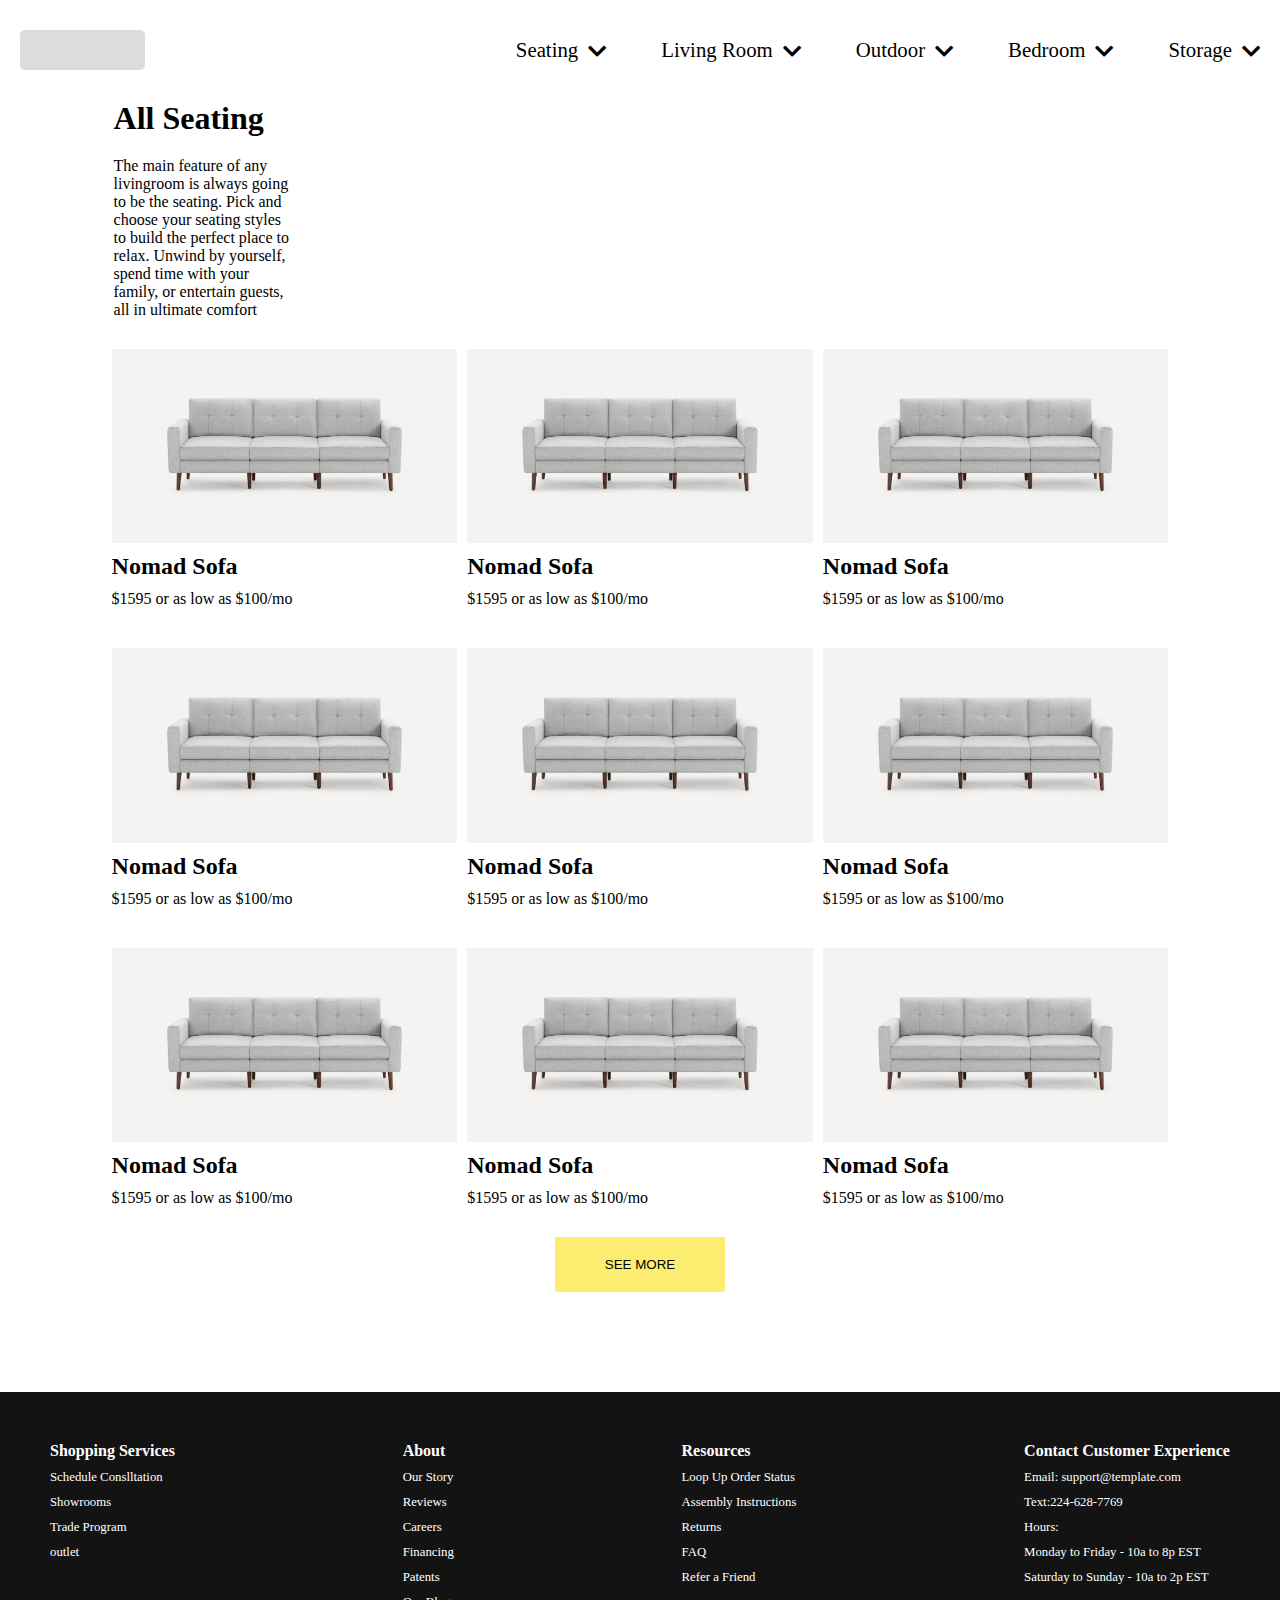
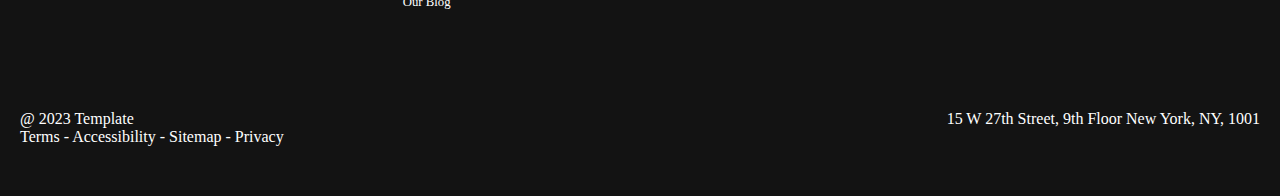
<file: sofa/sofa.html>
<!DOCTYPE html>
<html lang="en">
  <head>
    <meta charset="UTF-8" />
    <meta name="viewport" content="width=device-width, initial-scale=1.0" />
    <title>Sofa</title>
    <link
      rel="stylesheet"
      href="https://cdnjs.cloudflare.com/ajax/libs/font-awesome/5.15.4/css/all.min.css"
    />
    <link rel="icon" type="image/svg+xml" href="../assets/carts.ico" />
    <link rel="stylesheet" href="../style.css" />
  </head>
  <body>
    <header>
      <span class="first-rect" onclick="location.href='../index.html'"></span>
      <li>
        <a href="">Seating <i class="fas fa-chevron-down"></i></a>
        <a href="">Living Room <i class="fas fa-chevron-down"></i></a>
        <a href="">Outdoor <i class="fas fa-chevron-down"></i></a>
        <a href="">Bedroom <i class="fas fa-chevron-down"></i></a>
        <a href="">Storage <i class="fas fa-chevron-down"></i></a>
      </li>
    </header>
    <section class="sofas-content">
      <h1>All Seating</h1>
      <p>
        The main feature of any livingroom is always going to be the seating.
        Pick and choose your seating styles to build the perfect place to relax.
        Unwind by yourself, spend time with your family, or entertain guests,
        all in ultimate comfort
      </p>
      <div class="all-sofas">
        <div>
          <img
            src="../assets/products/1/product.webp
        "
            alt="sofa"
            onclick="location.href='../infoSofa/infoSofa.html'"
          />
          <h6>Nomad Sofa</h6>
          <span>$1595 or as low as $100/mo</span>
        </div>
        <div>
          <img
            src="../assets/products/1/product.webp
        "
            alt="sofa"
            onclick="location.href='../infoSofa/infoSofa.html'"
          />
          <h6>Nomad Sofa</h6>
          <span>$1595 or as low as $100/mo</span>
        </div>
        <div>
          <img
            src="../assets/products/1/product.webp
        "
            alt="sofa"
            onclick="location.href='../infoSofa/infoSofa.html'"
          />
          <h6>Nomad Sofa</h6>
          <span>$1595 or as low as $100/mo</span>
        </div>
        <div>
          <img
            src="../assets/products/1/product.webp
        "
            alt="sofa"
            onclick="location.href='../infoSofa/infoSofa.html'"
          />
          <h6>Nomad Sofa</h6>
          <span>$1595 or as low as $100/mo</span>
        </div>
        <div>
          <img
            src="../assets/products/1/product.webp
        "
            alt="sofa"
            onclick="location.href='../infoSofa/infoSofa.html'"
          />
          <h6>Nomad Sofa</h6>
          <span>$1595 or as low as $100/mo</span>
        </div>
        <div>
          <img
            src="../assets/products/1/product.webp
        "
            alt="sofa"
            onclick="location.href='../infoSofa/infoSofa.html'"
          />
          <h6>Nomad Sofa</h6>
          <span>$1595 or as low as $100/mo</span>
        </div>
        <div>
          <img
            src="../assets/products/1/product.webp
        "
            alt="sofa"
            onclick="location.href='../infoSofa/infoSofa.html'"
          />
          <h6>Nomad Sofa</h6>
          <span>$1595 or as low as $100/mo</span>
        </div>
        <div>
          <img
            src="../assets/products/1/product.webp
        "
            alt="sofa"
            onclick="location.href='../infoSofa/infoSofa.html'"
          />
          <h6>Nomad Sofa</h6>
          <span>$1595 or as low as $100/mo</span>
        </div>
        <div>
          <img
            src="../assets/products/1/product.webp
        "
            alt="sofa"
            onclick="location.href='../infoSofa/infoSofa.html'"
          />

          <h6>Nomad Sofa</h6>
          <span>$1595 or as low as $100/mo</span>
        </div>
      </div>
      <span class="btn-more"><button>SEE MORE</button></span>
    </section>

    <section class="ninth-section">
      <section class="ninth-section-content">
        <div>
          <a href=""><h6>Shopping Services</h6></a>
          <a href=""><p>Schedule Conslltation</p></a>
          <a href=""><p>Showrooms</p></a>
          <a href=""><p>Trade Program</p></a>
          <a href=""><p>outlet</p></a>
          <a href=""><p></p></a>
        </div>

        <div>
          <a href=""><h6>About</h6></a>
          <a href=""><p>Our Story</p></a>
          <a href=""><p>Reviews</p></a>
          <a href=""><p>Careers</p></a>
          <a href=""><p>Financing</p></a>
          <a href=""><p>Patents</p></a>
          <a href=""><p>Our Blog</p></a>
        </div>
        <div>
          <a href=""><h6>Resources</h6></a>
          <a href=""><p>Loop Up Order Status</p></a>
          <a href=""><p>Assembly Instructions</p></a>
          <a href=""><p>Returns</p></a>
          <a href=""><p>FAQ</p></a>
          <a href=""><p>Refer a Friend</p></a>
        </div>
        <div>
          <ul>
            <h6>Contact Customer Experience</h6>
            <li>Email: support@template.com</li>
            <li>Text:224-628-7769</li>
            <li>Hours:</li>
            <li>Monday to Friday - 10a to 8p EST</li>
            <li>Saturday to Sunday - 10a to 2p EST</li>
          </ul>
        </div>
      </section>
      <div class="sub-content-ninth">
        <div>
          <p>@ 2023 Template <br />Terms - Accessibility - Sitemap - Privacy</p>
        </div>
        <p>15 W 27th Street, 9th Floor New York, NY, 1001</p>
      </div>
    </section>
  </body>
</html>
</file>
<file: style.css>
* {
  padding: 0;
  margin: 0;
  box-sizing: border-box;
}

a {
  color: #000;
  text-decoration: none;
}

button:hover {
  cursor: pointer;
}

.mobile-sub-header {
  display: none;
}

header {
  display: flex;
  flex-direction: row;
  justify-content: space-between;
  align-items: center;
  padding: 30px 20px;
}
header .first-rect {
  width: 125px;
  height: 40px;
  background-color: gainsboro;
  border-radius: 5px;
}
header .fa-bars {
  display: none;
}

li {
  display: flex;
  flex-direction: row;
  gap: 55px;
}
li a {
  display: flex;
  flex-direction: row;
  align-items: center;
  gap: 10px;
  font-size: 1.3rem;
  white-space: nowrap;
}
li a i {
  margin-top: 5px;
}

.first-section div {
  width: 100%;
  height: 650px;
  background-image: url(./assets/splash-screen.webp);
  background-size: cover;
  position: relative;
}
.first-section div p {
  position: absolute;
  top: 0px;
  padding: 70px 200px;
  font-size: 2rem;
  color: white;
}
.first-section div span {
  position: absolute;
  top: 70px;
  padding: 50px 200px;
}
.first-section div span button {
  font-size: 1.5rem;
  padding: 20px 30px;
  background-color: #fced70;
  border: #ccbd5c;
  border-radius: 5px;
}

.second-section {
  display: flex;
  flex-direction: column;
  align-items: center;
  gap: 50px;
  width: 80%;
  margin: 0 auto;
}
.second-section div {
  display: flex;
  flex-direction: row;
  gap: 20px;
  width: 100%;
  margin: 0 auto;
  flex-wrap: wrap;
}
.second-section div :nth-child(2) {
  cursor: pointer;
}
.second-section div img {
  width: 30.4%;
  height: 250px;
  margin: 0 auto;
}
.second-section p {
  font-size: 3rem;
  margin-top: 50px;
}

.third-section {
  width: 100%;
  background-color: #f7eee3;
  margin-top: 50px;
}
.third-section .third-content {
  display: flex;
  flex-direction: row;
  gap: 75px;
  width: 60%;
  margin: 0 auto;
  padding: 100px 0px;
}
.third-section .third-content p {
  display: flex;
  flex-direction: row;
  align-items: center;
  gap: 25px;
  font-size: 1.3rem;
}

.fourth-section {
  display: flex;
  flex-direction: column;
  align-items: center;
  gap: 50px;
  width: 60%;
  margin: 0 auto;
}
.fourth-section div {
  display: flex;
  flex-direction: row;
  gap: 20px;
  width: 100%;
  margin: 0 auto;
  overflow-x: auto;
}
.fourth-section div img {
  width: 100%;
  height: 350px;
  margin: 0 auto;
}
.fourth-section p {
  font-size: 3rem;
  margin-top: 50px;
}

.fifth-section {
  width: 100%;
  background-color: #f7eee3;
  margin-top: 50px;
  position: relative;
}
.fifth-section .fifth-content {
  display: flex;
  flex-direction: column;
  gap: 25px;
  width: 80%;
  margin: 0 auto;
  padding: 100px;
}
.fifth-section .fifth-content p {
  font-size: 1rem;
  letter-spacing: 3px;
  line-height: 1.5;
}
.fifth-section .fifth-content a {
  font-size: 1rem;
  text-decoration: none;
  font-weight: 800;
}
.fifth-section #nomad {
  font-style: italic;
  text-decoration: underline;
  font-weight: 600;
  letter-spacing: 10px;
}
.fifth-section img {
  position: absolute;
  bottom: 0;
  right: 10px;
  height: 400px;
  -o-object-fit: contain;
     object-fit: contain;
}

.sixth-section {
  display: flex;
  flex-direction: column;
  align-items: center;
  gap: 50px;
  width: 100%;
  margin: 0 auto;
}
.sixth-section div {
  display: flex;
  flex-direction: row;
  gap: 20px;
  width: 60%;
  margin: 0 auto;
}
.sixth-section div img {
  width: 60%;
  height: 200px;
  margin: 0 auto;
}
.sixth-section p {
  font-size: 3rem;
  margin-top: 50px;
}
.sixth-section span button {
  font-size: 1.5rem;
  padding: 20px 30px;
  background-color: #fced70;
  border: #ccbd5c;
  border-radius: 5px;
}
.sixth-section video {
  width: 100%;
  margin: 0 auto;
}

.eighth-section {
  padding-top: 100px;
}

.content-eighth {
  display: flex;
  flex-direction: row;
  justify-content: space-between;
  width: 100%;
  padding: 50px;
  background-color: #514f4d;
}
.content-eighth div {
  display: flex;
  flex-direction: row;
  width: 100%;
}
.content-eighth div i {
  font-size: 2rem;
  color: white;
}
.content-eighth div button {
  background-color: #f7eee3;
  border: none;
  padding: 20px 30px;
  border-top-right-radius: 5px;
  border-bottom-right-radius: 5px;
  font-size: 1.2rem;
}
.content-eighth div input {
  width: 35%;
  padding: 20px;
  background-color: #514f4d;
  border-top-left-radius: 5px;
  border-bottom-left-radius: 5px;
  color: white;
  border: 1px solid #f7eee3;
}
.content-eighth div input::-moz-placeholder {
  width: 100%;
}
.content-eighth div input::placeholder {
  width: 100%;
}

.social-nt {
  display: flex;
  gap: 20px;
  justify-content: flex-end;
}

.ninth-section {
  display: flex;
  flex-direction: column;
  justify-content: space-between;
  background-color: rgb(19, 19, 19);
}

.ninth-section-content {
  display: flex;
  flex-direction: row;
  justify-content: space-between;
  width: 100%;
  padding: 50px;
  background-color: rgb(19, 19, 19);
}
.ninth-section-content div {
  display: flex;
  flex-direction: column;
  gap: 10px;
}
.ninth-section-content div a {
  color: white;
  font-size: 0.8rem;
}
.ninth-section-content div a h6 {
  font-size: 1rem;
}
.ninth-section-content div ul {
  display: flex;
  flex-direction: column;
  gap: 10px;
}
.ninth-section-content div ul h6 {
  font-size: 1rem;
  color: white;
}
.ninth-section-content div ul li {
  font-size: 0.8rem;
  color: white;
}

.sub-content-ninth {
  display: flex;
  flex-direction: row;
  justify-content: space-between;
  width: 100%;
  padding: 50px 20px;
  color: white;
}

.sofas-content {
  width: 90%;
  margin: 0 auto;
  padding-bottom: 100px;
}
.sofas-content p {
  max-width: 20%;
  padding-top: 20px;
}
.sofas-content h1,
.sofas-content p {
  padding-left: 4.3%;
}

.all-sofas {
  display: flex;
  flex-direction: row;
  justify-content: center;
  gap: 10px;
  width: 100%;
  flex-wrap: wrap;
}
.all-sofas div {
  display: flex;
  flex-direction: column;
  gap: 10px;
  padding-top: 30px;
  width: 30%;
}
.all-sofas div h6 {
  font-size: 1.5rem;
}
.all-sofas div img {
  cursor: pointer;
  width: 100%;
}

.btn-more {
  display: flex;
  justify-content: center;
  padding-top: 30px;
}
.btn-more button {
  padding: 20px 50px;
  background-color: #fced70;
  border: none;
  border-radius: 2px;
}

.info-sofa-first {
  display: flex;
  flex-direction: column;
  width: 80%;
  margin: 0 auto;
  padding: 75px 0;
}

.info-sofa {
  display: flex;
  flex-direction: row;
  width: 100%;
  margin: 0 auto;
}
.info-sofa img {
  width: 75%;
  height: 100%;
  padding-right: 20px;
}
.info-sofa div {
  display: flex;
  flex-direction: column;
  justify-content: space-between;
  gap: 30px;
}
.info-sofa div h4 {
  font-size: 2rem;
}
.info-sofa .button {
  display: flex;
  justify-content: flex-end;
}
.info-sofa .button button {
  width: 50%;
  height: 40px;
  border: none;
  background-color: #fced70;
  border-radius: 2px;
}
.info-sofa .bolas,
.info-sofa .quadrados {
  display: flex;
  flex-direction: row;
  gap: 10px;
}
.info-sofa .bolas span,
.info-sofa .quadrados span {
  color: #a2a2a2;
}
.info-sofa .bolas span,
.info-sofa .quadrados span {
  display: flex;
  flex-direction: row;
  gap: 10px;
}
.info-sofa .bolas li,
.info-sofa .quadrados li {
  width: 20px;
  height: 20px;
  border-radius: 100%;
}
.info-sofa .bolas :nth-child(1) {
  background-color: red;
}
.info-sofa .bolas :nth-child(2) {
  background-color: yellow;
}
.info-sofa .bolas :nth-child(3) {
  background-color: green;
}
.info-sofa .bolas :nth-child(4) {
  background-color: blue;
}
.info-sofa .bolas :nth-child(5) {
  background-color: pink;
}
.info-sofa .bolas :nth-child(6) {
  background-color: black;
}
.info-sofa .quadrados {
  flex-direction: column;
}
.info-sofa .quadrados li {
  border-radius: 10%;
  border: 1px solid #a2a2a2;
}
.info-sofa h6 {
  font-size: 1.5rem;
}

.sub-content-first {
  width: 25%;
}

.margin-subT {
  margin-bottom: 10px;
}

.info-sofa-second {
  display: flex;
  flex-direction: column;
  gap: 30px;
  width: 80%;
  margin: 0 auto;
  padding-top: 100px;
}
.info-sofa-second p {
  color: #a2a2a2;
}
.info-sofa-second h6 {
  font-size: 2rem;
}
.info-sofa-second div {
  display: flex;
  flex-direction: row;
  width: 100%;
  margin: 0 auto;
  padding: 25px 0;
}
.info-sofa-second div span {
  display: flex;
  flex-direction: row;
  justify-content: space-between;
  width: 80%;
}
.info-sofa-second img {
  width: 100%;
  height: 500px;
}

#sub-content-second {
  display: flex;
  flex-direction: column;
  gap: 20px;
}

.border-second {
  border-bottom: 1px solid #a2a2a2;
}
.border-second p {
  padding-bottom: 10px;
}

.info-sofa-third h6 {
  font-size: 1.5rem;
}
.info-sofa-third p {
  font-size: 1.3rem;
}
.info-sofa-third div {
  display: flex;
  flex-direction: row;
  gap: 30px;
}
.info-sofa-third div p {
  padding-top: 30px;
}
.info-sofa-third div p h6 {
  font-size: 1.4rem;
}

.info-sofa-third,
.icons {
  display: flex;
  flex-direction: column;
  gap: 30px;
  width: 80%;
  margin: 0 auto;
  padding: 75px 0;
}

.icons {
  font-size: 1.5rem;
}
.icons h6 {
  font-size: 2rem;
}

.content-icons {
  display: flex;
  width: 100%;
}
.content-icons div {
  display: flex;
  flex-direction: column;
  align-items: center;
}
.content-icons img {
  width: 100%;
}

.info-sofa-fourth,
.info-sofa-fifth {
  display: flex;
  flex-direction: row;
  gap: 30px;
  width: 80%;
  margin: 0 auto;
  padding: 75px 0;
}

.info-sofa-fifth,
.info-sofa-fourth {
  font-size: 2rem;
}
.info-sofa-fifth p,
.info-sofa-fourth p {
  font-size: 1.2rem;
}
.info-sofa-fifth div,
.info-sofa-fourth div {
  display: flex;
  flex-direction: column;
  gap: 30px;
}
.info-sofa-fifth div span,
.info-sofa-fourth div span {
  flex-direction: row;
  gap: 30px;
}
.info-sofa-fifth .video,
.info-sofa-fourth .video {
  width: 50%;
}

#span-col {
  display: flex;
  flex-direction: row;
  gap: 30px;
}
#span-col p {
  margin-top: 10px;
}

.info-sofa-sixth {
  display: flex;
  flex-direction: column;
  justify-content: center;
  gap: 10px;
  width: 100%;
  margin: 0 auto;
  padding: 75px 0;
}
.info-sofa-sixth .title-threeS {
  display: flex;
  justify-content: center;
  font-size: 2rem;
}
.info-sofa-sixth section {
  display: flex;
  flex-direction: row;
  justify-content: center;
  gap: 10px;
}
.info-sofa-sixth div {
  display: flex;
  flex-direction: column;
  gap: 10px;
  padding-top: 30px;
  width: 27%;
}
.info-sofa-sixth div h6 {
  font-size: 1.5rem;
}
.info-sofa-sixth div img {
  cursor: pointer;
  width: 95%;
}

.padding-left {
  padding-left: 15px;
}

@media (max-width: 768px) {
  input {
    width: 100% !important;
  }
  header li {
    display: none;
  }
  header .fa-bars {
    display: initial;
    font-size: 2rem;
  }
  .mobile-sub-header {
    display: block;
    width: 200%;
    height: 1000px;
    background-image: url(/loja/assets/header.png);
    background-size: cover;
    background-position: 90% 0%;
    position: relative;
  }
  .mobile-sub-header p {
    position: absolute;
    bottom: 170px;
    padding-left: 75px;
    font-size: 3rem;
    color: white;
  }
  .mobile-sub-header span {
    position: absolute;
    bottom: 70px;
    padding-left: 75px;
  }
  .mobile-sub-header span button {
    font-size: 1.5rem;
    padding: 20px 50px;
    background-color: #fced70;
    border: #ccbd5c;
    border-radius: 5px;
  }
  .bg-img {
    display: none;
  }
  .second-section div img {
    width: 47%;
  }
  .third-section .third-content {
    flex-direction: column;
  }
  .fourth-section p {
    font-size: 2.3rem;
  }
  .fifth-section {
    padding-bottom: 200px;
  }
  .fifth-section .fifth-content {
    display: flex;
    width: 100%;
    padding: 30px;
  }
  .fifth-section img {
    position: absolute;
    bottom: 0px;
    right: 0px;
    height: 400px;
    -o-object-fit: contain;
       object-fit: contain;
  }
  .sixth-section div {
    width: 100%;
    margin: 0 auto;
    flex-wrap: wrap;
  }
  .sixth-section div img {
    width: 47%;
    border-radius: 5px;
  }
  .social-nt {
    display: none !important;
  }
  .content-eighth {
    flex-direction: column;
  }
  .content-eighth div {
    display: flex;
    flex-direction: column;
    gap: 10px;
  }
  .content-eighth div input {
    border-radius: 5px;
    text-align: center;
    font-size: 1.5rem;
  }
  .content-eighth div button {
    font-size: 2rem;
    border-radius: 5px;
  }
  .ninth-section-content,
  .ninth-section {
    display: flex;
    flex-direction: column;
    justify-content: space-between;
    gap: 20px;
  }
  .sub-content-ninth {
    display: flex;
    flex-direction: column;
    justify-content: space-between;
    gap: 10px;
    padding-left: 50px;
  }
  .sub-content-first {
    width: 100%;
    margin: 0 auto;
  }
  .info-sofa {
    flex-direction: column;
  }
  .info-sofa img {
    width: 100%;
    margin: 0 auto;
  }
  .info-sofa-second div {
    flex-direction: column;
  }
  .info-sofa-third div {
    flex-direction: column;
  }
  .icons {
    align-items: center;
  }
  .content-icons {
    justify-content: center;
    flex-wrap: wrap;
  }
  .content-icons div {
    flex-direction: row;
    width: 40%;
  }
  .info-sofa-fourth {
    flex-direction: column;
  }
  .info-sofa-fourth .video {
    width: 100%;
  }
  #span-col {
    flex-direction: column;
  }
  .info-sofa-sixth section {
    flex-direction: column;
    width: 100%;
  }
  .info-sofa-sixth div {
    width: 100%;
  }
  .info-sofa-fifth {
    display: none;
  }
}/*# sourceMappingURL=style.css.map */
</file>
